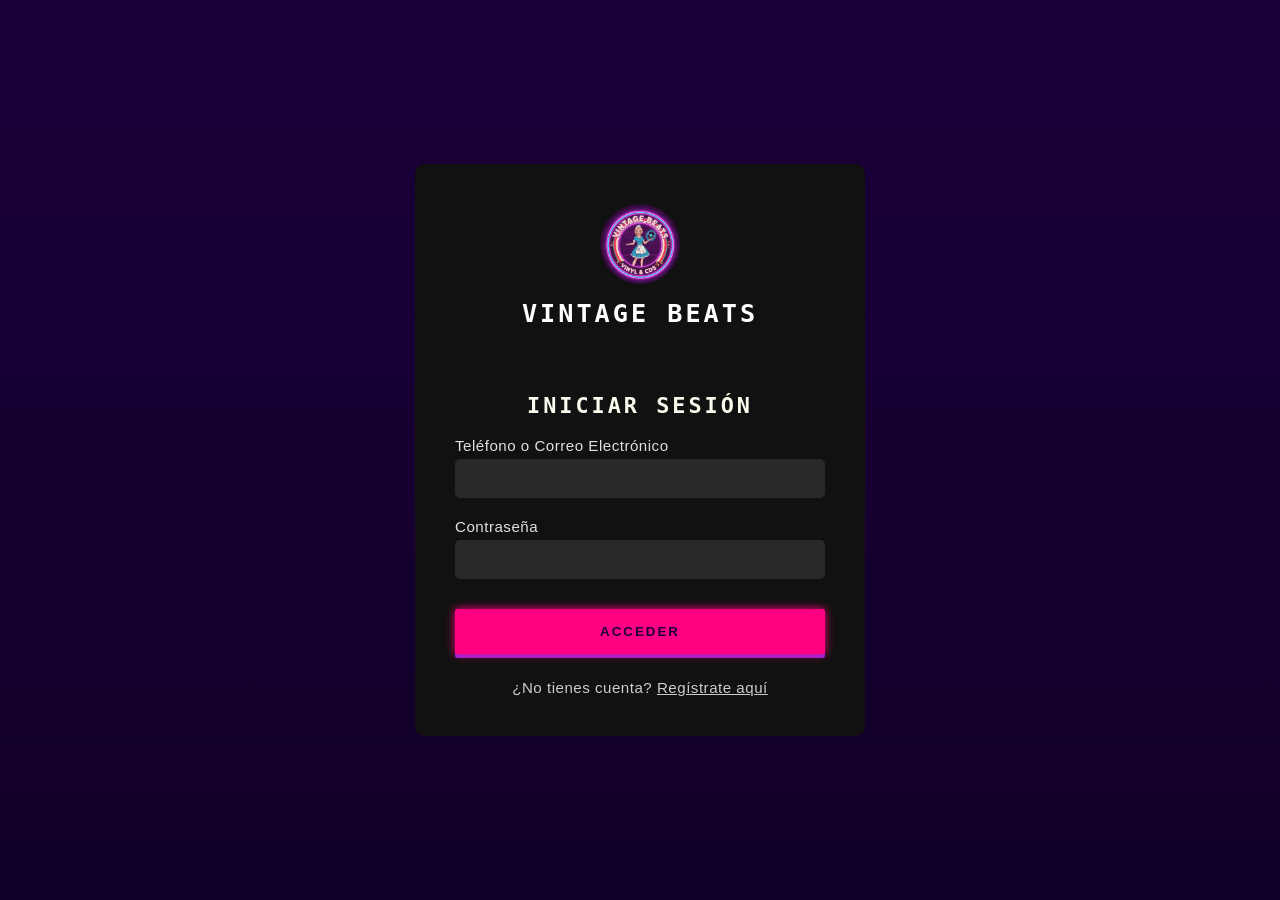
<file: auth.html>
<!DOCTYPE html>
<html lang="es">
<head>
    <meta charset="UTF-8">
    <meta name="viewport" content="width=device-width, initial-scale=1.0">
    <title>Vintage Beats | Acceso</title>
    
    <link rel="stylesheet" href="styles.css"> 
    <link rel="stylesheet" href="https://cdnjs.cloudflare.com/ajax/libs/font-awesome/6.5.2/css/all.min.css">
    <link href="https://fonts.googleapis.com/css2?family=Orbitron:wght@400..900&family=Press+Start+2P&display=swap" rel="stylesheet">
    
    <style>
        /* Estilos específicos para la página de Auth */
        body {
            background-color: var(--dark-bg-color); 
            display: flex;
            justify-content: center;
            align-items: center;
            min-height: 100vh;
            margin: 0;
            padding: 20px;
        }

        .auth-container {
            background-color: #111;
            border: 3px solid var(--secondary-color); 
            box-shadow: 0 0 25px var(--secondary-color);
            padding: 40px;
            border-radius: 10px;
            width: 90%;
            max-width: 450px;
            text-align: center;
        }

        .auth-container .brand-header {
            margin-bottom: 25px;
        }

        .auth-container .brand-header img {
            width: 80px;
            border-radius: 50%;
            border: 2px solid var(--primary-color);
        }

        .auth-container .brand-header h1 {
            color: white;
            font-size: 1.5em;
            margin-top: 10px;
        }

        /* Ocultar/Mostrar formularios */
        .auth-form {
            display: none;
            padding-top: 20px;
        }
        .auth-form.active {
            display: block;
        }

        .form-group {
            margin-bottom: 20px;
            text-align: left;
        }

        .form-group label {
            display: block;
            margin-bottom: 5px;
            color: var(--secondary-color);
            font-size: 0.9em;
        }

        .form-group input {
            width: 100%;
            padding: 12px;
            border: 2px solid var(--secondary-color);
            background-color: rgba(255, 255, 255, 0.1);
            color: white;
            border-radius: 5px;
            box-sizing: border-box;
            font-family: Arial, sans-serif;
        }

        .form-switch {
            margin-top: 25px;
            font-size: 0.9em;
            color: #ccc;
        }

        .form-switch a {
            color: var(--primary-color);
            cursor: pointer;
            text-decoration: underline;
        }
        
        .btn-full {
            width: 100%;
            margin-top: 10px;
        }
        
        /* Aseguramos que los estilos de btn-primary de styles.css se apliquen */
        /* Si no tienes .btn-primary, revisa tus estilos principales */
    </style>
</head>
<body>

    <div class="auth-container">
        
        <div class="brand-header">
            <img src="img/logo1.png" alt="Vintage Beats Logo">
            <h1 class="neon-glow" style="--glow-color: var(--primary-color);">Vintage Beats</h1>
        </div>

        <form id="login-form" class="auth-form active">
            <h2 class="neon-glow" style="--glow-color: var(--secondary-color); font-size: 1.3em;">Iniciar Sesión</h2>
            
            <div class="form-group">
                <label for="login-user">Teléfono o Correo Electrónico</label>
                <input type="text" id="login-user" name="user_email_phone" required>
            </div>
            
            <div class="form-group">
                <label for="login-password">Contraseña</label>
                <input type="password" id="login-password" name="password" required>
            </div>
            
            <button type="submit" class="btn btn-primary btn-full">Acceder</button>
            
            <div class="form-switch">
                ¿No tienes cuenta? <a id="show-register">Regístrate aquí</a>
            </div>
        </form>

        <form id="register-form" class="auth-form">
            <h2 class="neon-glow" style="--glow-color: var(--secondary-color); font-size: 1.3em;">Crear Cuenta</h2>
            
            <div class="form-group">
                <label for="reg-name">Nombre</label>
                <input type="text" id="reg-name" name="name" required>
            </div>
            
            <div class="form-group">
                <label for="reg-last">Apellido</label>
                <input type="text" id="reg-last" name="lastname" required>
            </div>

            <div class="form-group">
                <label for="reg-email">Correo Electrónico</label>
                <input type="email" id="reg-email" name="email" required>
            </div>
            
            <div class="form-group">
                <label for="reg-phone">Teléfono (Se agrega lada automáticamente)</label>
                <input type="tel" id="reg-phone" name="phone" placeholder="Ej. 55XXXXYYYY" required>
            </div>
            
            <div class="form-group">
                <label for="reg-age">Edad</label>
                <input type="number" id="reg-age" name="age" required min="18" max="99">
            </div>
            
            <div class="form-group">
                <label for="reg-password">Contraseña</label>
                <input type="password" id="reg-password" name="password" required>
            </div>

            <div class="form-group">
                <label for="reg-confirm">Confirmar Contraseña</label>
                <input type="password" id="reg-confirm" name="confirm_password" required>
            </div>
            
            <button type="submit" class="btn btn-primary btn-full">Registrar</button>

            <div class="form-switch">
                ¿Ya tienes cuenta? <a id="show-login">Iniciar Sesión</a>
            </div>
        </form>

    </div>

    <script>
        document.addEventListener('DOMContentLoaded', function () {
            const loginForm = document.getElementById('login-form');
            const registerForm = document.getElementById('register-form');
            const showRegisterLink = document.getElementById('show-register');
            const showLoginLink = document.getElementById('show-login');
            const authContainer = document.querySelector('.auth-container');

            // Función para alternar formularios
            function showForm(formToShow) {
                loginForm.classList.remove('active');
                registerForm.classList.remove('active');
                formToShow.classList.add('active');
            }

            // Listeners para cambiar entre Login y Registro
            showRegisterLink.addEventListener('click', () => showForm(registerForm));
            showLoginLink.addEventListener('click', () => showForm(loginForm));

            // Manejo del Login
            loginForm.addEventListener('submit', function (e) {
                e.preventDefault();
                // **Lógica de Autenticación SIMULADA**
                const username = document.getElementById('login-user').value.trim();
                
                // En un caso real, validarías credenciales con el servidor
                
                // Simulación de éxito:
                // Guardamos la sesión en el almacenamiento local para "index.html"
                localStorage.setItem('userSession', JSON.stringify({
                    isLoggedIn: true,
                    name: 'Usuario Vintage' // Nombre simulado al iniciar sesión
                }));
                
                // Redirigir al index
                window.location.href = 'index.html'; 
            });

            // Manejo del Registro
            registerForm.addEventListener('submit', function (e) {
                e.preventDefault();
                
                const name = document.getElementById('reg-name').value.trim();
                const password = document.getElementById('reg-password').value;
                const confirmPassword = document.getElementById('reg-confirm').value;

                if (password !== confirmPassword) {
                    alert('Error: Las contraseñas no coinciden.');
                    return;
                }
                
                // **Lógica de Registro SIMULADA**
                // En un caso real, se enviaría toda la data (incluido el teléfono con lada) al servidor.

                // Simulación de éxito:
                // 1. Mostrar mensaje de bienvenida
                alert(`¡Registro exitoso! Bienvenido/a, ${name}.`);

                // 2. Guardar la sesión y el nombre
                localStorage.setItem('userSession', JSON.stringify({
                    isLoggedIn: true,
                    name: name
                }));

                // 3. Redirigir al index
                window.location.href = 'index.html'; 
            });
            
            // Inicialización: El teléfono se guardará con la lada de México (52) de forma implícita
            const phoneInput = document.getElementById('reg-phone');
            if(phoneInput) {
                 phoneInput.addEventListener('change', function() {
                    let val = this.value.replace(/[^0-9]/g, ''); // Limpia caracteres no numéricos
                    if(val.length > 0 && !val.startsWith('52')) {
                        // Simulación de añadir lada 52 si no está presente
                        this.value = '52' + val;
                    }
                 });
            }
        });
        
    </script>
</body>
</html>
</file>
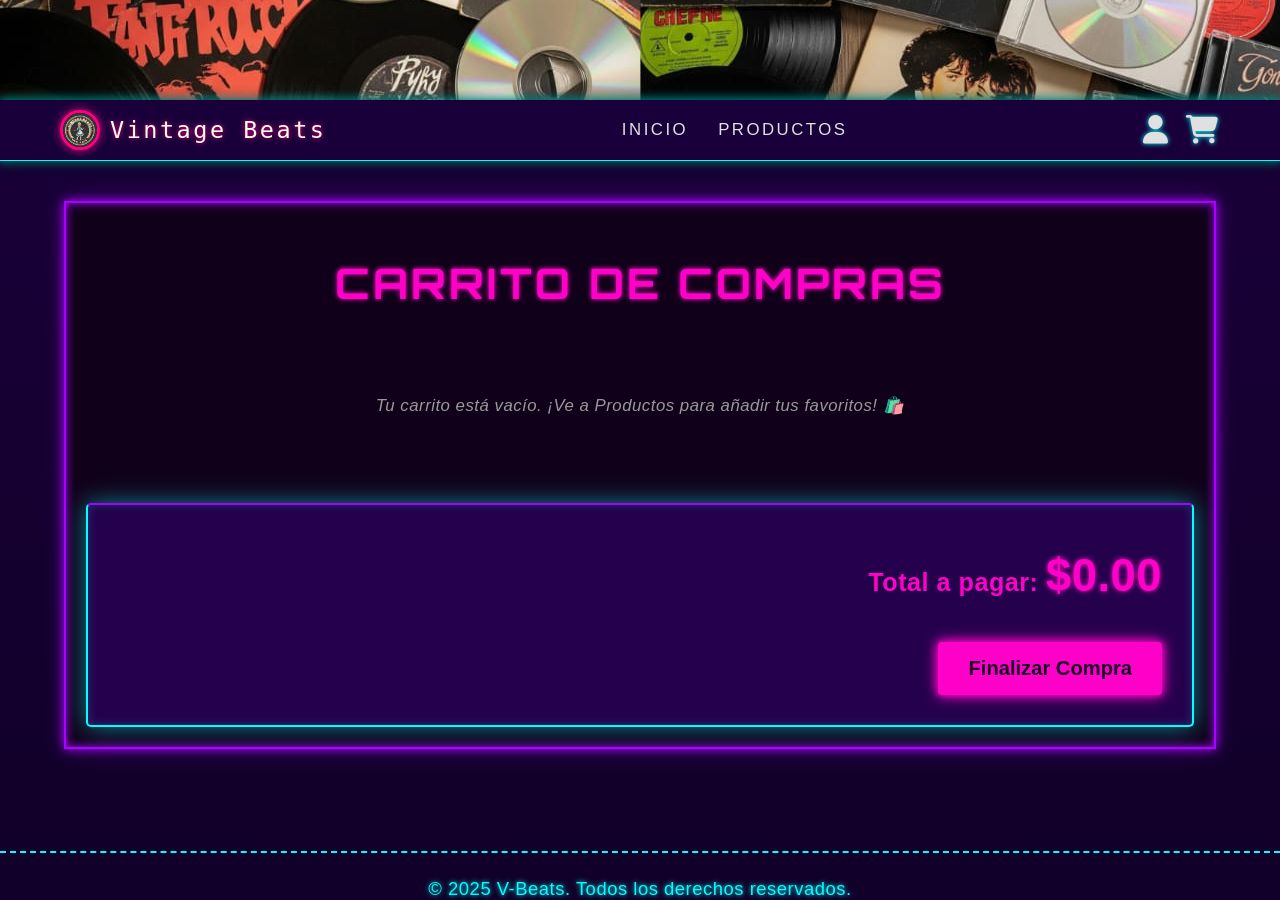
<file: carrito.html>
<!DOCTYPE html>
<html lang="es">
<head>
    <meta charset="UTF-8">
    <meta name="viewport" content="width=device-width, initial-scale=1.0">
    <title>Carrito de Compras | Vintage Beats</title>
    
    <link rel="stylesheet" href="styles.css"> 
    <link rel="stylesheet" href="https://cdnjs.cloudflare.com/ajax/libs/font-awesome/6.5.2/css/all.min.css">
    <link href="https://fonts.googleapis.com/css2?family=Orbitron:wght@400..900&family=Press+Start+2P&display=swap" rel="stylesheet">
    
    <style>
        /* ================================================= */
        /* ESTILOS ESPECÍFICOS DEL CARRITO (Temática Neón)   */
        /* (Se mantienen tus estilos proporcionados) */
        /* ================================================= */
        body { 
            background-color: #1a0329; 
            color: #fff; 
            min-height: 100vh;
            display: flex;
            flex-direction: column;
        }

        /* Estilos del Contenedor Principal */
        .cart-container {
            width: 90%;
            max-width: 1200px;
            margin: 40px auto;
            padding: 20px;
            background-color: #11001a;
            border: 2px solid #a800ff; /* Morado neón */
            box-shadow: 0 0 10px #a800ff, 0 0 20px #a800ff50, inset 0 0 10px #a800ff;
        }

        /* Título */
        .cart-container h2 {
            font-family: 'Orbitron', sans-serif;
            color: #ff00c8; /* Rosa neón */
            text-align: center;
            margin-bottom: 30px;
            text-shadow: 0 0 5px #ff00c8;
        }

        /* Contenedor de Ítems */
        .cart-items-container {
            display: flex;
            flex-direction: column;
            gap: 20px;
            margin-bottom: 30px;
        }

        /* Item Individual */
        .cart-item {
            display: grid;
            grid-template-columns: 100px 3fr 1fr 1fr 50px; /* Imagen, Detalles, Cantidad, Subtotal, Eliminar */
            align-items: center;
            padding: 15px;
            border-bottom: 1px dashed #3d035c;
            background-color: #1a0329;
            box-shadow: 0 0 5px rgba(255, 0, 200, 0.2);
            transition: background-color 0.2s;
        }
        .cart-item:hover {
            background-color: #1f0533;
        }

        .cart-item-img {
            width: 80px;
            height: 80px;
            object-fit: cover;
            border-radius: 4px;
        }

        .cart-item-details {
            padding-left: 20px;
        }
        .cart-item-name {
            font-size: 1.1em;
            color: #e0ccff;
            margin: 0;
        }
        .cart-item-artist {
            font-size: 0.9em;
            color: #ff00c8;
            margin: 2px 0 0;
        }
        .cart-item-price {
            color: #999;
            font-size: 0.9em;
        }
        .cart-item-subtotal {
            font-weight: bold;
            color: #a800ff; /* Morado */
            text-align: right;
            padding-right: 15px;
        }

        /* Resumen y Total */
        .cart-summary {
            padding-top: 20px;
            border-top: 2px solid #a800ff;
            text-align: right;
        }
        .cart-summary p {
            font-size: 1.5em;
            font-weight: bold;
            color: #ff00c8;
        }
        #cart-total {
            font-size: 1.8em;
            text-shadow: 0 0 5px #ff00c8;
        }

        /* Botón de Checkout */
        .checkout-btn {
            padding: 15px 30px;
            margin-top: 15px;
            background-color: #ff00c8; 
            color: #1a0329;
            border: none;
            border-radius: 4px;
            font-size: 1.2em;
            font-weight: bold;
            cursor: pointer;
            box-shadow: 0 0 8px #ff00c8, 0 0 15px #ff00c8;
            transition: all 0.3s;
        }
        .checkout-btn:hover {
            background-color: #e000b0;
            box-shadow: 0 0 10px #ff00c8, 0 0 25px #ff00c8;
        }
        
        .empty-cart-msg {
            text-align: center;
            color: #999;
            padding: 40px;
            font-style: italic;
        }
        
        /* Botón de eliminar */
        .remove-btn { 
            background: none; 
            border: none; 
            color: #ff00c8; 
            cursor: pointer; 
            font-size: 1.2em; 
            transition: color 0.2s; 
        }
        .remove-btn:hover { color: #ff66e0; }

        footer {
            margin-top: auto;
        }
    </style>
</head>
<body>

    <header class="main-header">
        <div class="banner-top">
            <img src="img/banner.png" alt="Banner superior" class="header-banner glowing-banner">
        </div>

        <nav class="main-nav">
            <div class="container">
                <div class="brand-area">
                    <a href="index.html" class="logo-link">
                        <img src="img/logo.png" alt="Logo" class="header-logo-circle"> 
                        <span class="brand-name">Vintage Beats</span>
                    </a>
                </div>
                <ul class="nav-links">
                    <li><a href="index.html">INICIO</a></li>
                    <li><a href="categoria.php">PRODUCTOS</a></li> 
                </ul>
                <div class="icon-group">
                    <a href="user_profile.html" class="user-icon"><i class="fa fa-user"></i></a>
                    <a href="carrito.html" class="cart-icon">
                        <i class="fa fa-shopping-cart"></i>
                    </a>
                </div>
            </div>
        </nav>
    </header>

    <main class="cart-container">
        <h2>Carrito de Compras</h2>
        
        <div id="cart-items-list" class="cart-items-container">
            </div>

        <div class="cart-summary">
            <p>Total a pagar: <span id="cart-total">$0.00</span></p>
            <button class="checkout-btn" onclick="alert('Funcionalidad de pago no implementada. ¡Gracias por comprar!')">
                Finalizar Compra
            </button>
        </div>
    </main>
    
    <footer>
        <div class="footer-bottom">
            &copy; 2025 V-Beats. Todos los derechos reservados.
        </div>
    </footer>

    <script>
        const CART_STORAGE_KEY = 'vintageBeatsCart'; 
        const cartListElement = document.getElementById('cart-items-list'); 

        function getCartItems() {
            const cart = sessionStorage.getItem(CART_STORAGE_KEY);
            return cart ? JSON.parse(cart) : [];
        }

        /**
         * Guarda los ítems en sessionStorage y vuelve a dibujar el carrito.
         */
        function saveCartItems(items) {
            sessionStorage.setItem(CART_STORAGE_KEY, JSON.stringify(items));
            renderCart(); 
        }

        /**
         * Dibuja los ítems del carrito, incluyendo imagen, detalles, cantidad, subtotal y botón de eliminar.
         */
        function renderCart() {
            const cartItems = getCartItems();
            let totalGeneral = 0;

            if (!cartListElement) return;
            cartListElement.innerHTML = ''; 

            if (cartItems.length === 0) {
                cartListElement.innerHTML = '<p class="empty-cart-msg">Tu carrito está vacío. ¡Ve a Productos para añadir tus favoritos! 🛍️</p>';
                document.getElementById('cart-total').textContent = `$0.00`;
                return;
            }

            cartItems.forEach(item => {
                // Usamos parseFloat y toFixed(2) para asegurar el formato de moneda.
                const price = parseFloat(item.price); 
                const subtotal = price * item.quantity;
                totalGeneral += subtotal;

                const itemHTML = `
                    <div class="cart-item" data-id="${item.id}">
                        <img src="${item.image}" alt="${item.name}" class="cart-item-img">
                        <div class="cart-item-details">
                            <h4 class="cart-item-name">${item.name}</h4>
                            <p class="cart-item-artist">${item.artist}</p>
                            <p class="cart-item-price">P. Unitario: $${price.toFixed(2)}</p>
                        </div>
                        <div class="cart-item-quantity">
                            <span>${item.quantity} Unidad(es)</span>
                        </div>
                        <div class="cart-item-subtotal">
                            $${subtotal.toFixed(2)}
                        </div>
                        <button class="remove-btn" onclick="removeItem('${item.id}')" title="Eliminar Producto">
                            <i class="fa fa-trash"></i>
                        </button>
                    </div>
                `;
                cartListElement.insertAdjacentHTML('beforeend', itemHTML);
            });

            // Actualizar el total general
            const totalElement = document.getElementById('cart-total');
            if (totalElement) {
                totalElement.textContent = `$${totalGeneral.toFixed(2)}`;
            }
        }
        
        /**
         * Elimina el producto completo del carrito usando su ID.
         * @param {string} id - ID único del producto (el id se pasa como string para seguridad).
         */
        function removeItem(id) {
            let cartItems = getCartItems();
            
            // Usamos una comparación estricta de string/number si es necesario, 
            // pero el "==" funciona bien para IDs que pueden ser strings o números.
            cartItems = cartItems.filter(item => item.id != id); 
            
            saveCartItems(cartItems); // Guardar y renderizar de nuevo
        }


        // Inicializar el carrito al cargar la página
        document.addEventListener('DOMContentLoaded', renderCart);
    </script>
</body>
</html>
</file>
<file: styles.css>
/* ========================================= */
/* 1. VARIABLES GLOBALES Y PALETA DE COLORES */
/* ========================================= */
:root {
    /* 🎨 PALETA NEÓN VINTAGE (Synthwave/Outrun) */
    --neon-magenta: #ff0080;   /* Magenta Brillante (Principal) */
    --neon-cyan: #00ffff;      /* Cian Eléctrico (Secundario/Contraste) */
    --neon-purple: #8a2be2;    /* Púrpura Profundo (Acento de Fondo) */
    --neon-orange: #ff9900;    /* Naranja Cálido (Acento Secundario) */
    
    /* ⚙️ FONDOS Y TEXTO BASE */
    --background-dark: #1a003a; /* Fondo Morado Oscuro Profundo (Eléctrico) */
    --card-background: #25004d; /* Fondo de Tarjetas con un ligero toque morado */
    --crema-vintage: #fafaed;   /* Blanco Roto/Crema (Para Textos y Títulos sin Glow) */
    --text-light: #e0e0e0;      /* Texto Claro */
    --border-color: #4a148c;    /* Bordes y Separadores Púrpura Oscuro */
    
    /* Variables para Chatbot/Carrito */
    --dark-bg-color: var(--background-dark);
    --text-color-dark: #222;
    --text-color-light: var(--text-light);

    /* ⚠️ FUENTES VINTAGE/RETRO (NO-PIXEL) */
    --font-principal: 'Russo One', sans-serif; 
    --font-pixel: 'VT323', monospace; 
    --font-sans: 'Roboto', sans-serif; 
}

/* ========================================= */
/* 2. ESTILOS BASE Y AJUSTE DE ALTURA */
/* ========================================= */
* {
    box-sizing: border-box;
}

html {
    scroll-behavior: smooth;
}

body {
    background-color: var(--background-dark);
    color: var(--text-light);
    font-family: var(--font-principal); 
    font-size: 1.05em; 
    margin: 0;
    padding: 0;
    min-height: 100vh;
    overflow-x: hidden; 
    font-weight: 400;
    letter-spacing: 0.5px; 
    /* Fondo con gradiente sutil para efecto de cielo nocturno retro */
    background-image: linear-gradient(180deg, var(--background-dark) 0%, #110029 100%);
}

.page-wrap {
    min-height: 100vh; 
}

.container {
    max-width: 1200px;
    margin: 0 auto;
    padding: 0 20px;
}

/* 💡 CLAVE DE SEPARACIÓN CON GLOW DE NEÓN */
.section-wrapper {
    padding: 80px 0; 
    /* Borde con brillo púrpura/magenta */
    border-top: 1px solid rgba(255, 0, 128, 0.5); 
    box-shadow: 0 -5px 20px rgba(138, 43, 226, 0.5); /* Sombra púrpura difusa y dramática */
    position: relative; 
}

/* 💡 EXCEPCIÓN: La primera sección no necesita borde superior ni sombra */
main > .section-wrapper:first-of-type {
    border-top: none;
    box-shadow: none;
    padding-top: 60px; 
}


h1, h2, h3, h4 {
    font-family: var(--font-pixel); 
    color: var(--crema-vintage); 
    line-height: 1.2;
    text-transform: uppercase; 
    letter-spacing: 3px; /* Más espaciado para un look retro */
}

/* Ajustes de tamaño para la fuente VT323 */
h1 { font-size: 3.5em; } 
h2 { font-size: 2.5em; }
h3 { font-size: 1.8em; }

/* CLASE MAESTRA DE NEÓN */
.neon-glow {
    --glow-color: var(--neon-magenta); /* Por defecto Magenta */
    color: var(--crema-vintage);
    text-shadow: 
        0 0 7px var(--glow-color), /* Sombra interna más pequeña */
        0 0 20px var(--glow-color), /* Sombra media */
        0 0 40px rgba(255, 255, 255, 0.7); /* Halo blanco para intensidad */
    transition: text-shadow 0.4s ease-in-out, color 0.4s;
}

a {
    color: var(--neon-cyan); 
    text-decoration: none;
    transition: color 0.3s, text-shadow 0.3s;
}

a:hover {
    color: var(--neon-magenta); 
    text-shadow: 
        0 0 5px var(--neon-magenta),
        0 0 10px rgba(255, 0, 128, 0.5);
}

main {
    padding-top: 0; 
    margin-top: 0; 
}


/* ========================================= */
/* 3. ENCABEZADO Y NAVEGACIÓN (HEADER) - STICKY FUNCIONAL */
/* ========================================= */

.main-header {
    /* **CRUCIAL:** Estas propiedades anulan position: sticky */
    overflow: visible !important; /* Asegura que no está ocultando nada */
    height: auto !important;     /* No debe tener altura fija */
    
    /* Si el header tiene un display: flex o grid, quítale la altura fija. */
}

.banner-top {
    width: 100%; 
    height: 100px;
    background-color: var(--background-dark); 
    text-align: center; 
}
.header-banner {
    width: 100%; 
    max-height: 100px; 
    object-fit: cover; 
    display: block; 
}

.main-nav {
    background-color: rgba(26, 0, 58, 0.95); /* Semi-transparente para efecto 'vidrio' neón */
    padding: 10px 0; 
    position: sticky;
    top: 0; 
    width: 100%; 
    /* Sombra de neón dual */
    box-shadow: 
        0 2px 15px rgba(0, 0, 0, 0.9), 
        0 0 10px var(--neon-cyan);
    z-index: 1000; 
    border-bottom: 1px solid var(--neon-cyan);
}

.main-nav .container {
    display: flex;
    justify-content: space-between; 
    align-items: center;
    gap: 20px;
}

.brand-area {
    display: flex;
    align-items: center;
    flex-shrink: 0; 
}

.brand-area .logo-link {
    display: flex;
    align-items: center;
    color: var(--crema-vintage);
}

.header-logo-circle {
    max-height: 40px; 
    width: 40px;
    object-fit: cover;
    border-radius: 50%; 
    border: 3px solid var(--neon-magenta); 
    margin-right: 10px;
    box-shadow: 0 0 8px var(--neon-magenta);
}

.brand-name {
    font-family: var(--font-pixel);
    font-size: 1.4em;
    font-weight: normal;
    text-transform: none; 
    text-shadow: 0 0 5px var(--neon-magenta);
}

.nav-links {
    list-style: none;
    padding: 0;
    margin: 0;
    display: flex;
    gap: 30px;
    flex-grow: 1; 
    justify-content: center; 
}

.main-nav a {
    color: var(--text-light);
    text-transform: uppercase;
    font-family: var(--font-principal); 
    letter-spacing: 2.5px;
    font-weight: 500;
    transition: color 0.3s, text-shadow 0.3s;
}

.main-nav a:hover {
    color: var(--neon-cyan); 
    text-shadow: 
        0 0 5px var(--neon-cyan),
        0 0 15px rgba(0, 255, 255, 0.5);
}

.icon-group {
    display: flex;
    align-items: center;
    gap: 15px; 
    font-size: 1.7em;
    flex-shrink: 0;
}

.user-icon, .cart-icon {
    color: var(--crema-vintage);
    text-shadow: 0 0 5px var(--neon-cyan);
    transition: color 0.3s, text-shadow 0.3s;
}
.user-icon:hover, .cart-icon:hover {
    color: var(--neon-magenta);
    text-shadow: 0 0 8px var(--neon-magenta);
}


/* ========================================= */
/* 4. ESTILOS DE BOTONES (CTAs) */
/* ========================================= */
.btn {
    padding: 14px 30px; /* Más padding para un look más robusto */
    border: none;
    cursor: pointer;
    text-transform: uppercase;
    letter-spacing: 2px;
    font-weight: 700;
    font-family: var(--font-principal);
    border-radius: 2px; /* Más angulares para look retro */
    transition: background-color 0.3s, box-shadow 0.3s, color 0.3s, transform 0.1s;
    box-shadow: 0 4px var(--neon-purple); /* Sombra 3D sutil */
    transform: translateY(0);
}
.btn:active {
    transform: translateY(4px); /* Efecto "pulsado" */
    box-shadow: 0 0 var(--neon-purple);
}

.btn-primary {
    background-color: var(--neon-magenta);
    color: var(--background-dark); 
    border: 1px solid var(--neon-magenta);
    box-shadow: 0 0 10px var(--neon-magenta), 0 4px var(--neon-purple); 
}

.btn-primary:hover {
    background-color: #ff3399; 
    color: var(--crema-vintage); 
    box-shadow: 0 0 20px var(--neon-magenta), 0 4px var(--neon-purple); 
}

.btn-secondary {
    background-color: var(--card-background); 
    color: var(--neon-cyan); 
    border: 1px solid var(--neon-cyan);
    box-shadow: 0 0 8px rgba(0, 255, 255, 0.7), 0 4px var(--neon-purple); 
}

.btn-secondary:hover {
    background-color: var(--neon-cyan); 
    color: var(--background-dark); 
    box-shadow: 0 0 15px var(--neon-cyan), 0 4px var(--neon-purple);
}

/* ========================================= */
/* 5. DISEÑO DE CONTENIDO (HERO Y GRIDS) */
/* ========================================= */

.hero-full-screen {
    background-size: cover;
    background-attachment: fixed; /* Parallax suave, más retro */
    min-height: 80vh; 
    display: flex;
    align-items: center; 
    justify-content: center; 
    text-align: center;
    padding: 0; 
    position: relative;
    z-index: 10;
}
#hero-video {
    position: absolute;
    top: 50%;
    left: 50%;
    
    min-width: 50%;
    min-height: 50%; /* Cubre el 100% de la altura de la sección #inicio */
    
    width: 100%;
    height: 100%;
    z-index: 0;
    transform: translate(-50%, -50%);
    object-fit: cover;
}

.hero-full-screen::before {
    content: '';
    position: absolute;
    top: 0;
    left: 0;
    right: 0;
    bottom: 0;
    background-color: rgba(0, 0, 0, 0.7); /* Oscurecimiento */
    background-image: radial-gradient(circle, rgba(0, 0, 0, 0) 0%, rgba(0, 0, 0, 0.7) 100%);
    z-index: 1;
}

.hero-content {
    position: relative;
    z-index: 2;
    max-width: 700px;
    padding: 50px 70px; 
    background-color: rgba(26, 0, 58, 0.9); /* Fondo más oscuro */
    border-radius: 0; /* Más angular */
    
    border: 4px solid var(--neon-cyan);
    box-shadow: 
        0 0 10px rgba(0, 0, 0, 0.8), 
        0 0 20px var(--neon-cyan), 
        0 0 40px var(--neon-magenta); /* Neón dual más dramático */
    animation: neon-pulse 3s infinite alternate;
}

@keyframes neon-pulse {
    from {
        box-shadow: 0 0 20px var(--neon-cyan), 0 0 40px var(--neon-magenta);
    }
    to {
        box-shadow: 0 0 30px var(--neon-magenta), 0 0 60px var(--neon-cyan);
    }
}

.hero-content h1 {
    font-size: 3em; 
    font-weight: normal;
    color: var(--crema-vintage);
    /* Efecto de título potente */
    text-shadow: 
        0 0 5px var(--neon-magenta), 
        0 0 15px var(--neon-magenta), 
        0 0 30px rgba(255, 0, 128, 0.9),
        2px 2px 0 var(--background-dark); /* Sombra sólida para el efecto 'glitch' */
}

.hero-slogan {
    font-size: 1.2em;
    color: var(--text-light);
    margin: 20px 0 30px 0; 
    line-height: 1.5;
    font-family: var(--font-pixel); 
    letter-spacing: 1px;
    text-shadow: 0 0 3px var(--neon-orange);
}


/* ========================================= */
/* 6. PIE DE PÁGINA (FOOTER) - ESTILO COLUMNAS */
/* ========================================= */

.main-footer {
    background-color: var(--background-dark); 
    padding: 60px 0 30px 0; 
    border-top: 1px solid rgba(255, 0, 128, 0.5); 
    box-shadow: 0 -5px 20px rgba(138, 43, 226, 0.5); /* Sombra consistente con la sección */
    color: var(--text-light);
    font-family: var(--font-principal); 
    font-size: 1em; 
    text-align: center; 
    position: relative;
    overflow: hidden; 
}

/* Patrón de líneas de escaneo CRT más fuerte */
.main-footer::before {
    content: '';
    position: absolute;
    top: 0;
    left: 0;
    width: 100%;
    height: 100%;
    background: repeating-linear-gradient(
        to bottom,
        rgba(0, 255, 255, 0.1), 
        rgba(255, 0, 128, 0.1) 2px, /* Líneas más gruesas y de color dual */
        transparent 2px,
        transparent 5px
    );
    pointer-events: none; 
    opacity: 0.4;
}


.footer-content {
    position: relative; 
    z-index: 10;
    display: flex;
    justify-content: space-around; 
    align-items: flex-start; 
    flex-wrap: wrap;
    max-width: 1200px; 
    margin: 0 auto;
    padding: 0 20px;
}

.footer-section {
    width: 30%; 
    min-width: 250px; 
    margin: 25px 15px; 
    text-align: left; 
}

.footer-section h4 {
    font-family: var(--font-pixel); 
    font-size: 1.8em; 
    color: var(--neon-cyan); 
    text-transform: uppercase;
    
    /* Neón cian fuerte */
    text-shadow: 
        0 0 5px var(--neon-cyan), 
        0 0 15px var(--neon-cyan),
        0 0 30px rgba(0, 255, 255, 0.9);
        
    border-bottom: 2px solid var(--neon-cyan); 
    padding-bottom: 10px;
    margin-bottom: 20px;
    letter-spacing: 5px; /* Más ancho */
    font-weight: normal; 
}

/* Ajustes de párrafo y dirección para mayor legibilidad (Russo One) */
.footer-section p, 
.footer-section address {
    margin: 8px 0;
    line-height: 1.6;
    font-size: 1em; 
    color: var(--text-light); 
    font-weight: 400; 
    letter-spacing: 0.5px;
}

.footer-section p strong {
    font-weight: 700;
    color: var(--neon-orange); /* Un toque de naranja cálido */
    text-shadow: 0 0 2px var(--neon-orange);
}

.social-icons {
    display: flex;
    justify-content: flex-start; 
    gap: 20px; 
    margin-top: 15px;
    font-size: 2.2em; 
}

.social-icons a {
    display: inline-block; 
    color: var(--crema-vintage); 
    text-shadow: 0 0 5px var(--crema-vintage);
    transition: color 0.3s, text-shadow 0.3s, transform 0.3s;
}

.social-icons a:hover {
    color: var(--neon-magenta); 
    text-shadow: 
        0 0 10px var(--neon-magenta), 
        0 0 20px rgba(255, 0, 128, 0.8);
    transform: translateY(-5px) scale(1.1); 
}

.footer-bottom {
    margin-top: 50px; 
    padding-top: 25px;
    border-top: 2px dashed var(--neon-cyan); /* Línea de puntos neón */
    font-size: 1.1em; 
    color: var(--neon-cyan);
    text-shadow: 0 0 5px var(--neon-cyan); 
    text-align: center; 
    font-weight: 300;
}

/* ========================================= */
/* 7. ADAPTACIÓN A MÓVILES (MEDIA QUERIES) */
/* (Mantenemos la estructura existente, solo ajustes menores) */
/* ========================================= */

@media (max-width: 768px) {
    
    .product-grid {
        grid-template-columns: 1fr; 
    }
    
    .hero-content h1 {
        font-size: 2.5em; 
    }
    
    .main-nav .container {
        flex-direction: column;
        gap: 10px;
    }

    .brand-area {
        margin-bottom: 5px;
    }
    
    .nav-links {
        justify-content: center;
        flex-wrap: wrap;
        gap: 15px;
    }
    
    /* Adaptación del Footer de Columnas a móvil (vuelve a ser apilado) */
    .footer-content {
        flex-direction: column;
        align-items: center;
    }
    
    .footer-section {
        width: 90%;
        min-width: unset;
        text-align: center; 
    }

    .footer-section h4 {
        width: fit-content;
        margin-left: auto;
        margin-right: auto;
    }
    
    /* Centrar iconos sociales en móvil */
    .social-icons {
        justify-content: center;
    }
    
    .footer-bottom {
        text-align: center;
    }
}
/* ========================================= */
/* 8. ESTILOS DE LA SECCIÓN DE PRODUCTOS */
/* ========================================= */

.product-section-title {
    text-align: center;
    font-size: 2.8em;
    margin-bottom: 40px;
    color: var(--neon-cyan);
    text-shadow: 
        0 0 5px var(--neon-cyan), 
        0 0 15px rgba(0, 255, 255, 0.8);
}

.auto-carousel-wrapper {
    overflow: hidden; 
    width: 100%;
    position: relative;
    padding: 30px 0; 
    border-radius: 4px;
}

.carousel-inner {
    display: flex;
    transition: transform 1s ease-in-out; 
}

.carousel-slide {
    min-width: 100%; 
    box-sizing: border-box;
}

.product-grid {
    display: grid;
    grid-template-columns: repeat(auto-fit, minmax(280px, 1fr)); 
    gap: 40px; 
    padding: 20px; 
}


/* --------------------------------- */
/* Estilos de la Tarjeta de Producto */
/* --------------------------------- */

/* =========================================================
   ESTILOS DE LA TARJETA DE PRODUCTO (.product-card)
   ========================================================= */
.product-card {
    background-color: var(--card-background); 
    border-radius: 2px;
    padding: 10px; 
    width: 100%; 
    min-width: unset; 
    text-align: center;
    transition: transform 0.3s, box-shadow 0.3s, border-color 0.3s;
    position: relative;
    border: 2px solid var(--neon-purple);
    
    /* 🔑 CLAVE: Flexbox para organizar contenido */
    display: flex; 
    flex-direction: column; 
    
    /* 🔑 CLAVE: Altura fija para la consistencia en todas las tarjetas */
    height: 480px; /* Puedes ajustar este valor si lo necesitas */
    box-sizing: border-box; /* Asegura que padding y border no sumen a la altura */
}

.product-card:hover {
    transform: translateY(-8px) scale(1.03); 
    box-shadow: 
        0 5px 30px rgba(0, 0, 0, 0.9), 
        0 0 30px var(--neon-cyan);
    border-color: var(--neon-cyan);
}

/* =========================================================
   IMAGEN DEL PRODUCTO (.product-card-img)
   ========================================================= */
.product-card-img {
    width: 100%; 
    /* 🔑 CLAVE: Altura fija para estandarizar el espacio de la imagen */
    height: 250px; /* Puedes ajustar este valor si lo necesitas */
    
    aspect-ratio: 1 / 1; 
    object-fit: cover; /* Asegura que la imagen cubra el área sin distorsión */
    border-radius: 2px; 
    margin-bottom: 0; 
    border: 5px solid var(--neon-magenta);
    box-shadow: 0 0 20px rgba(255, 0, 128, 0.8); 
    transition: border-color 0.3s, box-shadow 0.3s, transform 0.3s; 
    
    /* Previene que la imagen se reduzca o crezca si es necesario */
    flex-shrink: 0; 
}

.product-card:hover .product-card-img {
    border-color: var(--neon-cyan);
    box-shadow: 0 0 25px rgba(0, 255, 255, 0.9);
}

/* =========================================================
   BLOQUE DE INFORMACIÓN (.product-info-block)
   ========================================================= */
.product-info-block {
    /* 🔑 CORREGIDO: Eliminar flex-grow: 1 para que solo use el espacio necesario */
    /* margin-top: 10px;  <-- Descomentar si deseas un espacio fijo */
    /* margin-bottom: 5px;  <-- Descomentar si deseas un espacio fijo */
    
    display: flex;
    flex-direction: column;
    /* justify-content: flex-end; <-- No es necesario */
    align-items: center; /* Asegura que el texto esté centrado */
}

/* =========================================================
   TEXTO (album, artista, precio)
   ========================================================= */
.album-name {
    font-size: 1.4em;
    /* 🔑 CORREGIDO: Márgenes muy reducidos para compactar */
    margin: 3px 0; 
    color: var(--crema-vintage); 
    font-family: var(--font-pixel); 
    font-weight: normal; 
    line-height: 1.3;
    text-shadow: 0 0 3px var(--neon-orange);
}

.artist-name {
    font-size: 1.1em;
    color: var(--neon-cyan);
    /* 🔑 CORREGIDO: Reducidos los márgenes */
    margin: 5px 0 5px 0; 
    font-family: var(--font-principal);
    font-weight: 500;
    letter-spacing: 1.5px;
}

.product-card-price {
    font-size: 1.8em; 
    color: var(--neon-magenta);
    /* 🔑 CORREGIDO: Reducidos los márgenes */
    margin: 5px 0 10px 0; 
    font-family: var(--font-pixel); 
    font-weight: 700;
    letter-spacing: 2px;
    text-shadow: 0 0 8px var(--neon-magenta); 
}

/* =========================================================
   BOTÓN AÑADIR AL CARRITO
   ========================================================= */
.btn-small {
    padding: 12px 25px; 
    font-size: 1.1em;
    width: 100%; 
    /* 🔑 CLAVE: Empuja el botón al fondo de la tarjeta */
    margin-top: auto; 
}

/* --------------------------------- */
/* Adaptación a Móviles del GRID dentro del Carrusel */
/* --------------------------------- */
@media (max-width: 768px) {
    .product-grid {
        grid-template-columns: 1fr; 
        gap: 20px;
        padding: 15px;
    }
    
    .product-card {
        min-height: 280px; 
    }
}
/* ========================================= */
/* 9. ESTILOS DE LA SECCIÓN GALERÍA */
/* ========================================= */

.gallery-grid {
    display: grid;
    grid-template-columns: repeat(auto-fit, minmax(280px, 1fr));
    grid-auto-rows: 250px;
    gap: 20px;
    margin: 0 auto;
}

.gallery-item.large {
    grid-column: span 2;
    grid-row: span 1;
}

.gallery-item {
    position: relative;
    overflow: hidden;
    border-radius: 2px;
    border: 3px solid var(--neon-cyan);
    box-shadow: 0 0 12px rgba(0, 255, 255, 0.4);
    transition: transform 0.3s ease-in-out, box-shadow 0.3s ease-in-out, border-color 0.3s;
}

.gallery-item:hover {
    transform: scale(1.05);
    border-color: var(--neon-magenta);
    box-shadow: 
        0 0 20px var(--neon-magenta),
        0 0 10px var(--neon-cyan);
}

.gallery-img, .gallery-video {
    width: 100%;
    height: 100%;
    object-fit: cover;
    display: block;
    filter: brightness(0.8) contrast(1.1); /* Ligeramente más oscuro para neón */
    transition: filter 0.3s;
}
.gallery-item:hover .gallery-img,
.gallery-item:hover .gallery-video {
    filter: brightness(1) contrast(1.2); /* Más brillante en hover */
}


.gallery-item:not(.video-item) .gallery-img,
.gallery-video {
    cursor: pointer;
}

.overlay {
    position: absolute;
    top: 0;
    left: 0;
    width: 100%;
    height: 100%;
    background-color: rgba(0, 0, 0, 0.75);
    display: flex;
    justify-content: center;
    align-items: center;
    opacity: 0;
    transition: opacity 0.3s ease-in-out;
    pointer-events: none; 
}

.gallery-item:hover .overlay {
    opacity: 1;
}

.overlay-text {
    color: var(--neon-cyan);
    font-family: var(--font-pixel); 
    font-size: 1.4em;
    font-weight: bold;
    text-shadow: 
        0 0 5px var(--neon-cyan),
        0 0 10px var(--neon-cyan);
    transform: translateY(10px);
    transition: transform 0.3s;
}

.gallery-item:hover .overlay-text {
    transform: translateY(0);
}

.gallery-item.video-item {
    cursor: default;
}
.gallery-item.video-item .overlay,
.gallery-item.video-item:hover .overlay {
    opacity: 0 !important;
}


@media (max-width: 768px) {
    .gallery-grid {
        grid-template-columns: 1fr;
        grid-auto-rows: 200px;
    }

    .gallery-item.large {
        grid-column: span 1;
    }
}
/* ========================================= */
/* 10. ESTILOS DEL LIGHTBOX (IMAGEN AMPLIADA) */
/* ========================================= */

.lightbox {
    position: fixed;
    z-index: 10000;
    padding-top: 60px;
    left: 0;
    top: 0;
    width: 100%;
    height: 100%;
    overflow: auto;
    background-color: rgba(0, 0, 0, 0.98); /* Más oscuro */
}

.lightbox-content {
    margin: auto;
    display: block;
    width: 90%;
    max-width: 900px;
    max-height: 90%;
    object-fit: contain;
    border: 5px solid var(--neon-cyan);
    box-shadow: 
        0 0 30px var(--neon-cyan),
        0 0 50px rgba(0, 255, 255, 0.5);
    animation: zoom 0.5s;
}

@keyframes zoom {
    from {transform: scale(0.3)} /* Zoom más dramático */
    to {transform: scale(1)}
}

.lightbox-close {
    position: absolute;
    top: 15px;
    right: 35px;
    color: #fff;
    font-size: 50px; /* Más grande */
    font-weight: bold;
    transition: 0.3s;
    cursor: pointer;
    text-shadow: 0 0 8px var(--neon-magenta), 0 0 15px var(--neon-magenta);
}

.lightbox-close:hover,
.lightbox-close:focus {
    color: var(--neon-magenta);
    text-decoration: none;
    cursor: pointer;
    transform: rotate(5deg);
}

@media only screen and (max-width: 700px){
    .lightbox-content {
        width: 100%;
    }
}
/* ========================================= */
/* 11. ESTILOS DE LA SECCIÓN NOVEDADES (FLYERS) */
/* ========================================= */

.flyer-carousel-wrapper {
    overflow: hidden; 
    margin: 20px auto;
    max-width: 100%; 
    padding: 0 15px; 
    border: none; 
    box-shadow: none; 
    border-radius: 2px; 
}

.flyer-carousel-inner {
    width: 250%; 
    display: flex;
    transition: transform 0.8s ease-in-out; 
}

.flyer-slide {
    padding: 0 15px; 
    width: 10%; 
    flex-shrink: 0;
    height: auto;
    display: flex;
    justify-content: center;
    align-items: center;
    height: 450px; /* Un poco más alto */
}

.flyer-img {
    width: 100%; 
    height: 100%; 
    object-fit: contain; /* Cambiado a 'contain' para mostrar el flyer completo si es necesario */
    box-shadow: 
        0 10px 25px rgba(0, 0, 0, 0.7), 
        0 0 15px var(--neon-magenta); /* Sombra magenta para destacar */
    background-color: transparent; 
    display: block;
    border-radius: 2px;
    border: 1px solid var(--neon-magenta);
    transition: box-shadow 0.3s;
}
.flyer-img:hover {
    box-shadow: 
        0 10px 35px rgba(0, 0, 0, 0.9), 
        0 0 25px var(--neon-cyan);
}

/* ========================================= */
/* 12. ANIMACIONES DINÁMICAS (GLITCH Y FLICKER) */
/* (Mantenemos y ajustamos ligeramente) */
/* ========================================= */

/* Efecto de Parpadeo Sutil (Flicker) para el Neón */
@keyframes neon-flicker {
    0%, 19.999%, 22%, 62.999%, 64%, 69.999%, 71%, 100% {
        opacity: 1;
        text-shadow: 
            0 0 5px var(--neon-cyan), 
            0 0 15px var(--neon-cyan),
            0 0 25px var(--neon-magenta);
    }
    20%, 21.999%, 63%, 63.999%, 70%, 70.999% {
        opacity: 0.7;
        text-shadow: none;
    }
}

/* Efecto Glitch para los Títulos (Cambio de color y desplazamiento) */
@keyframes glitch-anim {
    0% {
        transform: translate(0);
        color: var(--neon-cyan);
    }
    25% {
        transform: translate(7px, 7px); /* Más desplazamiento */
        color: var(--neon-magenta);
    }
    50% {
        transform: translate(-7px, -7px);
        color: var(--neon-cyan);
    }
    75% {
        transform: translate(4px, 4px);
        color: var(--neon-magenta);
    }
    100% {
        transform: translate(0);
        color: var(--neon-cyan);
    }
}

.glowing-banner {
    animation: banner-flicker 2s infinite alternate; /* Más rápido y visible */
}

@keyframes banner-flicker {
    0%, 100% { 
        filter: brightness(1) contrast(1);
        opacity: 1;
        box-shadow: none;
    }
    15%, 20%, 50%, 55%, 85%, 90% { 
        filter: brightness(1.6) contrast(1.4); 
        opacity: 0.6; 
        box-shadow: 
            0 0 15px rgba(0, 255, 255, 0.7), 
            0 0 30px rgba(255, 0, 128, 0.5); 
    }
    17%, 52%, 87% { 
        filter: brightness(2) contrast(1.8);
        opacity: 0.4;
        box-shadow: 
            0 0 20px rgba(0, 255, 255, 0.9),
            0 0 40px rgba(255, 0, 128, 0.7);
    }
}


/* ========================================= */
/* === ESTILOS PARA CHATBOT FLOTANTE === */
/* ========================================= */

#chatbot-wrapper {
    position: fixed;
    bottom: 25px; 
    right: 25px; 
    z-index: 1000; 
    display: flex; 
    flex-direction: column; 
    align-items: flex-end; 
}

#chatbot-toggle {
    width: 65px; 
    height: 65px;
    border-radius: 50%; 
    display: flex;
    justify-content: center;
    align-items: center;
    padding: 0;
    font-size: 1.8rem;
    cursor: pointer;
    background-color: var(--neon-magenta);
    color: var(--background-dark);
    box-shadow: 
        0 0 10px var(--neon-magenta), 
        0 0 25px var(--neon-cyan); 
    transition: transform 0.3s ease-in-out, box-shadow 0.3s;
}

#chatbot-toggle:hover {
    transform: scale(1.1);
    box-shadow: 
        0 0 15px var(--neon-magenta), 
        0 0 35px var(--neon-cyan);
}

#chatbot-window {
    width: 350px; 
    height: 450px; 
    background: var(--card-background); 
    border: 3px solid var(--neon-cyan); 
    border-radius: 5px; /* Más angulares */
    box-shadow: 
        0 0 20px var(--neon-cyan), 
        0 0 40px var(--neon-purple);
    margin-bottom: 15px; 
    display: flex;
    flex-direction: column;
    overflow: hidden;
    position: absolute; 
    bottom: 0; 
    right: 0;
    z-index: 999; 
}

#chat-header {
    background: var(--neon-cyan);
    color: var(--background-dark); 
    padding: 12px 18px;
    text-align: center;
    font-size: 1.2em;
    font-weight: bold;
    border-bottom: 2px solid var(--neon-magenta);
    text-shadow: 0 0 2px var(--background-dark);
}

#chat-header h4 {
    margin: 0;
    flex-grow: 1; 
    font-family: var(--font-principal);
    text-transform: uppercase;
    letter-spacing: 2px;
    color: var(--background-dark);
}

/* Estilo para el nuevo botón de cerrar (la 'x') */
#chat-close-btn {
    position: absolute;
    right: 15px;
    top: 50%;
    transform: translateY(-50%);
    background: transparent;
    border: none;
    color: var(--background-dark);
    font-size: 1.8rem;
    cursor: pointer;
    line-height: 1;
    padding: 0;
}

#chat-close-btn:hover {
    color: var(--neon-magenta); 
}

#chat-body {
    flex-grow: 1;
    padding: 15px;
    overflow-y: auto; 
    display: flex;
    flex-direction: column;
    gap: 12px;
}

/* Estilos de mensajes */
.bot-message, .user-message {
    padding: 10px 15px;
    border-radius: 5px; /* Más angular */
    max-width: 85%;
    word-wrap: break-word;
    font-size: 0.95em;
    font-family: var(--font-sans);
}

.bot-message {
    background: rgba(0, 255, 255, 0.15); /* Ligero neón azulado */
    border: 1px solid var(--neon-cyan);
    align-self: flex-start;
    color: var(--text-color-light);
    box-shadow: 0 0 5px rgba(0, 255, 255, 0.5);
}

.user-message {
    background: rgba(255, 0, 128, 0.15); /* Ligero neón rosado */
    border: 1px solid var(--neon-magenta);
    align-self: flex-end;
    text-align: right;
    color: var(--text-color-light);
    box-shadow: 0 0 5px rgba(255, 0, 128, 0.5);
}

#chat-input-area {
    display: flex;
    padding: 10px;
    border-top: 2px solid var(--neon-cyan);
    background: var(--background-dark); 
}

.chat-input {
    flex-grow: 1;
    padding: 12px;
    border: 1px solid var(--neon-cyan);
    border-radius: 3px;
    background-color: var(--background-dark);
    color: var(--text-color-light);
    margin-right: 10px;
    font-family: var(--font-pixel);
    outline: none;
    box-shadow: inset 0 0 5px rgba(0, 255, 255, 0.5);
    transition: border-color 0.3s, box-shadow 0.3s;
}
.chat-input:focus {
    border-color: var(--neon-magenta);
    box-shadow: inset 0 0 8px var(--neon-magenta);
}

/* El botón de enviar usará .btn-secondary */
.chat-input-area .btn {
    padding: 8px 15px;
    height: fit-content;
}


/* ========================================= */
/* 15. AJUSTES PARA LA PÁGINA DE CARRITO */
/* ========================================= */

/* --- Estilos de la Página de Carrito --- */

/* Estilo general de la sección para el resplandor */
.neon-section {
    padding: 60px 0;
    background-color: var(--background-dark);
}

.cart-page-content {
    display: flex;
    flex-direction: column; 
    gap: 40px;
    padding: 20px 0;
}

@media (min-width: 900px) {
    .cart-page-content {
        flex-direction: row;
        justify-content: space-between;
    }
}

/* --- Lista de Items (Columna Izquierda) --- */
.cart-items-list {
    flex: 3;
    min-width: 60%;
    /* Efecto de borde neón para el contenedor */
    border: 3px solid var(--neon-cyan);
    box-shadow: 
        0 0 15px var(--neon-cyan), 
        inset 0 0 15px var(--neon-cyan),
        0 0 25px var(--neon-purple);
    padding: 20px;
    border-radius: 5px;
    background-color: var(--card-background);
}

.empty-cart-message {
    text-align: center;
    color: var(--neon-magenta);
    font-family: var(--font-pixel);
    font-size: 1.8em;
    padding: 40px 10px;
    text-shadow: 0 0 5px var(--neon-magenta);
}

/* Estilo para cada item individual */
.cart-item {
    display: flex;
    justify-content: space-between;
    align-items: center;
    padding: 20px 0;
    border-bottom: 2px dashed rgba(255, 0, 128, 0.4); /* Dashed magenta */
    transition: background-color 0.3s ease;
}

.cart-item:last-child {
    border-bottom: none;
}

.cart-item:hover {
    background-color: rgba(0, 255, 255, 0.05); /* Ligero hover cian */
}

.item-info {
    display: flex;
    gap: 20px;
    align-items: center;
    flex: 2;
}

.cart-item-img {
    width: 90px;
    height: 90px;
    object-fit: cover;
    border: 3px solid var(--neon-magenta);
    box-shadow: 0 0 12px rgba(255, 0, 128, 0.7);
    border-radius: 2px;
}

.item-details {
    display: flex;
    flex-direction: column;
}

.item-name {
    font-family: var(--font-title);
    font-size: 1.3em;
    color: var(--crema-vintage);
    letter-spacing: 1px;
}

.item-artist, .item-format {
    font-family: var(--font-pixel);
    color: var(--neon-cyan);
    font-size: 1em;
    text-shadow: 0 0 1px var(--neon-cyan);
}

.item-pricing {
    display: flex;
    flex-direction: column;
    align-items: flex-end;
    flex: 1;
    min-width: 150px;
}

.item-price-label {
    font-size: 0.9em;
    color: var(--text-light);
    font-family: var(--font-pixel);
    letter-spacing: 1px;
}

.item-subtotal {
    font-family: var(--font-pixel);
    font-size: 1.8em;
    margin: 5px 0 10px;
    color: var(--neon-magenta);
    text-shadow: 0 0 5px var(--neon-magenta);
}

/* Controles de Cantidad */
.item-qty-controls {
    display: flex;
    align-items: center;
    margin-top: 10px;
    font-family: var(--font-pixel);
    color: var(--neon-cyan);
    font-size: 1.1em;
}

.qty-input {
    width: 60px;
    padding: 8px;
    margin: 0 10px;
    background-color: var(--background-dark);
    border: 1px solid var(--neon-cyan);
    color: var(--text-light);
    text-align: center;
    font-family: var(--font-pixel);
    box-shadow: inset 0 0 5px rgba(0, 255, 255, 0.5);
}

/* --- Botón de Eliminar del Carrito --- */
.remove-btn {
    background: none;
    border: none;
    color: var(--neon-orange); /* Naranja de advertencia */
    cursor: pointer;
    font-size: 1.2em;
    padding: 5px;
    transition: color 0.3s, text-shadow 0.3s;
}

.remove-btn:hover {
    color: #fff;
    text-shadow: 0 0 8px var(--neon-orange);
}

/* --- Resumen de Pago (Columna Derecha) --- */
.cart-summary {
    flex: 1;
    min-width: 300px;
    background-color: var(--card-background); 
    padding: 30px;
    border-radius: 5px;
    /* Efecto de resplandor para la caja de resumen */
    box-shadow: 
        0 0 25px rgba(0, 255, 255, 0.5),
        inset 0 0 10px rgba(0, 255, 255, 0.2);
    border: 2px solid var(--neon-cyan);
    height: fit-content;
}

.summary-title {
    font-family: var(--font-title);
    font-size: 2em;
    text-align: center;
    margin-bottom: 30px;
    color: var(--neon-cyan);
    text-shadow: 0 0 8px var(--neon-cyan);
    letter-spacing: 3px;
}

.cart-total {
    display: flex;
    justify-content: space-between;
    margin-bottom: 15px;
    font-family: var(--font-pixel);
    font-size: 1.2em;
    color: var(--text-light);
}
.cart-total span:first-child {
    color: var(--neon-orange);
}

.cart-separator {
    border-top: 3px dashed var(--neon-magenta);
    margin: 15px 0 25px;
}

.final-total {
    font-size: 2.2em;
    margin-bottom: 30px;
    font-weight: bold;
    color: var(--neon-magenta);
    text-shadow: 0 0 10px var(--neon-magenta);
}

.cart-buttons {
    display: flex;
    flex-direction: column;
    gap: 20px;
}

.btn-icon {
    margin-right: 10px;
}
/* ========================================= */
/* 8. ESTILOS DE LA SECCIÓN DE PRODUCTOS - AJUSTES DE CARRUSEL */
/* ========================================= */

.auto-carousel-wrapper {
    overflow: hidden; 
    width: 100%;
    position: relative;
    padding: 30px 0; 
    border-radius: 4px;
    /* Asegúrate de que el viewport es todo el contenedor */
}

.carousel-inner {
    display: flex;
    /* QUITAMOS el transition de aquí, el JS lo manejará. */
    transition: transform 0.8s ease-in-out; /* Mantenemos si el JS no lo define al inicio */
}

/* CLAVE: Cada .product-grid se convierte en 1 "Slide" */
.product-grid {
    /* CLAVE: Ocupa el 100% del ancho del viewport visible */
    min-width: 100%; 
    flex-shrink: 0; /* Evita que se encoja */
    
    display: grid;
    /* Muestra 3 columnas en desktop, según el minmax(280px) */
    grid-template-columns: repeat(auto-fit, minmax(280px, 1fr)); 
    gap: 40px; 
    padding: 20px; 
    box-sizing: border-box; /* Asegura que el padding no cause desbordamiento */
}

/* --------------------------------- */
/* Adaptación a Móviles del GRID dentro del Carrusel */
/* --------------------------------- */
@media (max-width: 768px) {
    .product-grid {
        grid-template-columns: 1fr; /* Una columna en móvil */
        gap: 20px;
        padding: 15px;
    }
    
    /* Nota: Si el carrusel muestra el grid, solo verán 1 columna a la vez. */
}
/* ========================================= */
/* ESTILOS ESPECÍFICOS PARA TARJETAS DE CATEGORÍA */
/* ========================================= */

.category-card {
    /* CLAVE: Cambiamos el display para que el enlace cubra toda la tarjeta */
    display: flex; 
    flex-direction: column;
    text-decoration: none; /* Quitamos el subrayado del enlace */
    color: inherit; /* Hereda el color base de texto */
}

/* Ocultamos el precio si lo tiene de base el .product-card */
.category-card .product-card-price {
    display: none; 
}

/* Aseguramos que el botón en una tarjeta de categoría use el estilo secundario */
.category-card .btn-secondary {
    background-color: var(--neon-cyan);
    color: var(--background-dark);
    border: none;
}

.category-card .btn-secondary:hover {
    background-color: var(--neon-magenta);
    box-shadow: 0 0 15px var(--neon-magenta), 0 4px var(--neon-purple);
}

/* Ajuste del tamaño de imagen para que se vea bien en las categorías */
.category-card .product-card-img {
    height: 70%; /* Ocupa buena parte de la tarjeta */
    object-fit: cover; /* Asegura que la imagen se vea completa y bien */
    border-color: var(--neon-cyan); /* Cambiamos el color de borde inicial */
    box-shadow: 0 0 20px rgba(0, 255, 255, 0.5); 
}

/* Cambiamos el brillo en hover de la tarjeta de categoría */
.category-card:hover {
    border-color: var(--neon-magenta);
    box-shadow: 
        0 5px 30px rgba(0, 0, 0, 0.9), 
        0 0 30px var(--neon-magenta); /* Brillo magenta intenso al pasar el ratón */
}

/* ========================================= */
/* VARIABLES DE COLOR (Asegúrate que coincidan con tus estilos globales) */
/* ========================================= */
/* :root {
    --background-dark: #12002f;
    --neon-cyan: #00ffff;
    --neon-magenta: #ff00ff;
} */


/* ========================================= */
/* 1. BARRA DE FILTRO: FLOTANTE Y SIN SEPARACIÓN */
/* ========================================= */
.filter-bar-wrapper {
    width: 100%;
    /* Hace que la barra se quede pegada debajo del menú principal */
    position: sticky; 
    top: 0; /* Ajusta este valor si la altura total de tu .main-nav es diferente */
    z-index: 999; 
    
    /* Usamos el color de fondo base para eliminar la línea de separación visual */
    background-color: var(--background-dark); 
    padding: 15px 0;
    
    /* ❌ ELIMINA el borde inferior visible para dar el efecto flotante */
    border-bottom: none; 
    
    /* Sombra intensa para el efecto de profundidad sobre el contenido */
    box-shadow: 0 5px 15px rgba(0, 0, 0, 0.7); 
}

.filter-buttons {
    display: flex;
    justify-content: center;
    gap: 30px;
}

/* ========================================= */
/* 2. ESTILOS CREATIVOS DE BOTONES NEÓN */
/* ========================================= */
.filter-btn {
    /* Tipografía Retro (Orbitron) */
    font-family: 'Orbitron', sans-serif; /* ✔️ Fuente aplicada aquí */
    font-size: 0.7em; 
    text-transform: uppercase;
    letter-spacing: 2px;
    
    padding: 10px 20px;
    background-color: transparent;
    cursor: pointer;
    /* Transición suave para todos los efectos */
    transition: all 0.2s cubic-bezier(0.25, 0.46, 0.45, 0.94); 
    border: none;
    border-radius: 0;

    /* Estilo por defecto (Neón Cian) */
    color: var(--neon-cyan);
    /* Borde falso usando box-shadow para el resplandor estático */
    box-shadow: 
        0 0 5px rgba(0, 255, 255, 0.5), /* Resplandor suave */
        inset 0 0 5px rgba(0, 255, 255, 0.5), /* Resplandor interior */
        0 0 0 1px var(--neon-cyan); /* Línea de borde delgado */
}

/* Efecto al pasar el ratón (Hover) */
.filter-btn:hover {
    color: #fff;
    background-color: var(--neon-cyan);
    
    /* Efecto de Explosión de Brillo Neón */
    box-shadow: 
        0 0 10px var(--neon-cyan),
        0 0 20px var(--neon-cyan),
        0 0 40px var(--neon-cyan),
        0 0 80px var(--neon-cyan);
    transform: scale(1.05); /* Ligeramente más grande */
}

/* ESTADO ACTIVO: Botón "TODOS LOS PRODUCTOS" (Magenta) */
.filter-btn[data-category="all"].active {
    color: var(--background-dark);
    background-color: var(--neon-magenta);
    border: none;
    
    /* Efecto de Brillo Magenta */
    box-shadow: 
        0 0 10px var(--neon-magenta), 
        0 0 20px var(--neon-magenta), 
        0 0 40px var(--neon-magenta);
    transform: scale(1.05); 
}

/* ESTADO ACTIVO: Categorías específicas (Cian) */
.filter-btn:not([data-category="all"]).active {
    color: var(--background-dark); 
    background-color: var(--neon-cyan); 
    border: none;

    /* Efecto de Brillo Cian */
    box-shadow: 
        0 0 10px var(--neon-cyan), 
        0 0 20px var(--neon-cyan), 
        0 0 40px var(--neon-cyan);
    transform: scale(1.05);
}

/* ========================================= */
/* 3. MEDIA QUERY PARA MÓVILES */
/* ========================================= */
@media (max-width: 600px) {
    .filter-buttons {
        gap: 10px;
        flex-wrap: wrap; /* Permite que los botones salten de línea */
    }
    .filter-btn {
        padding: 8px 15px;
        font-size: 0.6em; /* Fuente más pequeña en móvil */
        letter-spacing: 1px;
    }
}
/* Contenedor del Dropdown */
.dropdown-filter {
    position: relative; /* Esencial para posicionar el menú */
    display: inline-block;
}

/* El botón principal "Género" */
.dropdown-toggle {
    /* Utiliza los mismos estilos de .filter-btn */
    cursor: pointer;
    /* Agrega un poco de estilo si quieres el icono de flecha */
}

/* Menú Desplegable (Inicialmente oculto) */
.dropdown-menu {
    display: none; /* Oculto por defecto */
    position: absolute;
    top: 100%; /* Coloca el menú justo debajo del botón */
    left: 0;
    z-index: 10; /* Asegura que esté sobre otros elementos */
    
    /* Estilos de apariencia */
    min-width: 180px;
    background-color: var(--card-background); /* Fondo oscuro */
    border: 2px solid var(--neon-cyan); /* Borde de neón */
    padding: 5px 0;
    box-shadow: 0 4px 15px rgba(0, 0, 0, 0.5);
    border-radius: 2px;
}

/* Estilo para mostrar el menú (activado por JS) */
.dropdown-menu.show {
    display: flex; /* Muestra el menú */
    flex-direction: column;
}

/* Estilos de los botones individuales dentro del menú */
.dropdown-menu .filter-btn {
    width: 100%;
    text-align: left;
    background: none; /* Quita el fondo del botón principal */
    border: none;
    padding: 10px 15px;
    
    /* 🔑 CAMBIOS APLICADOS AQUÍ PARA IGUALAR LA TIPOGRAFÍA */
    font-family: 'Orbitron', sans-serif; /* ✔️ Re-aplica la fuente 'Orbitron' */
    font-size: 0.7em; /* ✔️ Usa el mismo tamaño que .filter-btn */
    letter-spacing: 2px; /* ✔️ Usa el mismo espaciado */

    cursor: pointer;
    /* Estilo de color de texto neón */
    color: var(--crema-vintage); 
}

.dropdown-menu .filter-btn:hover {
    /* Efecto hover */
    background-color: rgba(0, 255, 255, 0.1); /* Ligero fondo neón */
    color: var(--neon-cyan);
    text-shadow: 0 0 5px var(--neon-cyan);
    transform: none; /* Quita la transformación de hover */
    box-shadow: none;
}
</file>
